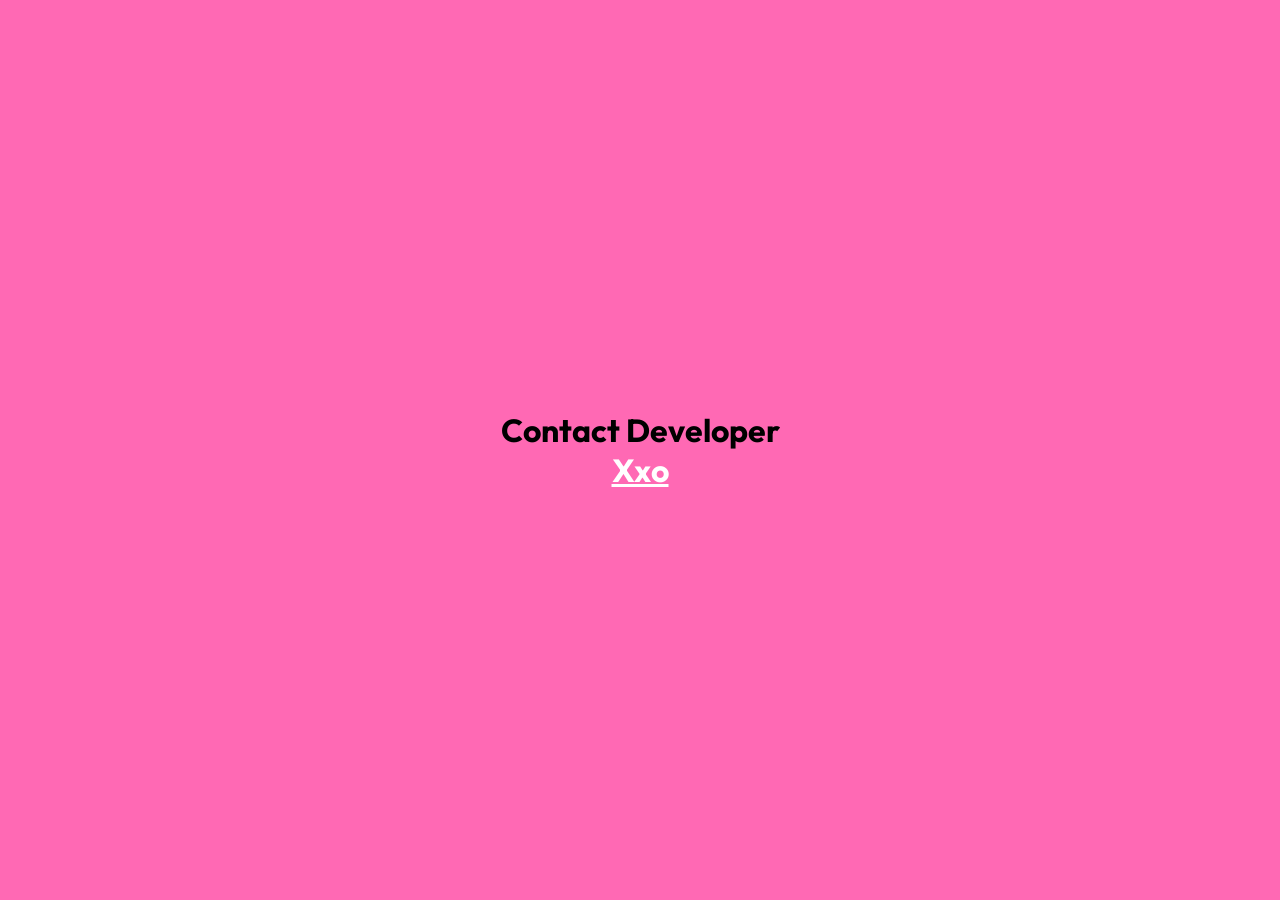
<file: index.html>
<!DOCTYPE html>
<html lang="en">
  <head>
    <meta charset="UTF-8" />
    <meta name="viewport" content="width=device-width, initial-scale=1.0" />
    <title>Y2K Baddie</title>
    <link rel="preconnect" href="https://fonts.googleapis.com" />
    <link rel="preconnect" href="https://fonts.gstatic.com" crossorigin />
    <link
      href="https://fonts.googleapis.com/css2?family=Outfit:wght@300;500;700&display=swap"
      rel="stylesheet"
    />
    <link
      rel="stylesheet"
      href="https://cdnjs.cloudflare.com/ajax/libs/font-awesome/6.0.0-beta3/css/all.min.css"
    />
    <link rel="stylesheet" href="style.css" />
  </head>
  <body>
    
<div class="devContact">
  <h1>contact developer <br><a
    href="https://www.instagram.com/yousuf_xxo?igsh=dmZjZjEwM3puaG9p&utm_source=qr"
    style="color: #fff"
    >xxo</a
  ></h1>
</div>
  
  </body>
</html>
</file>
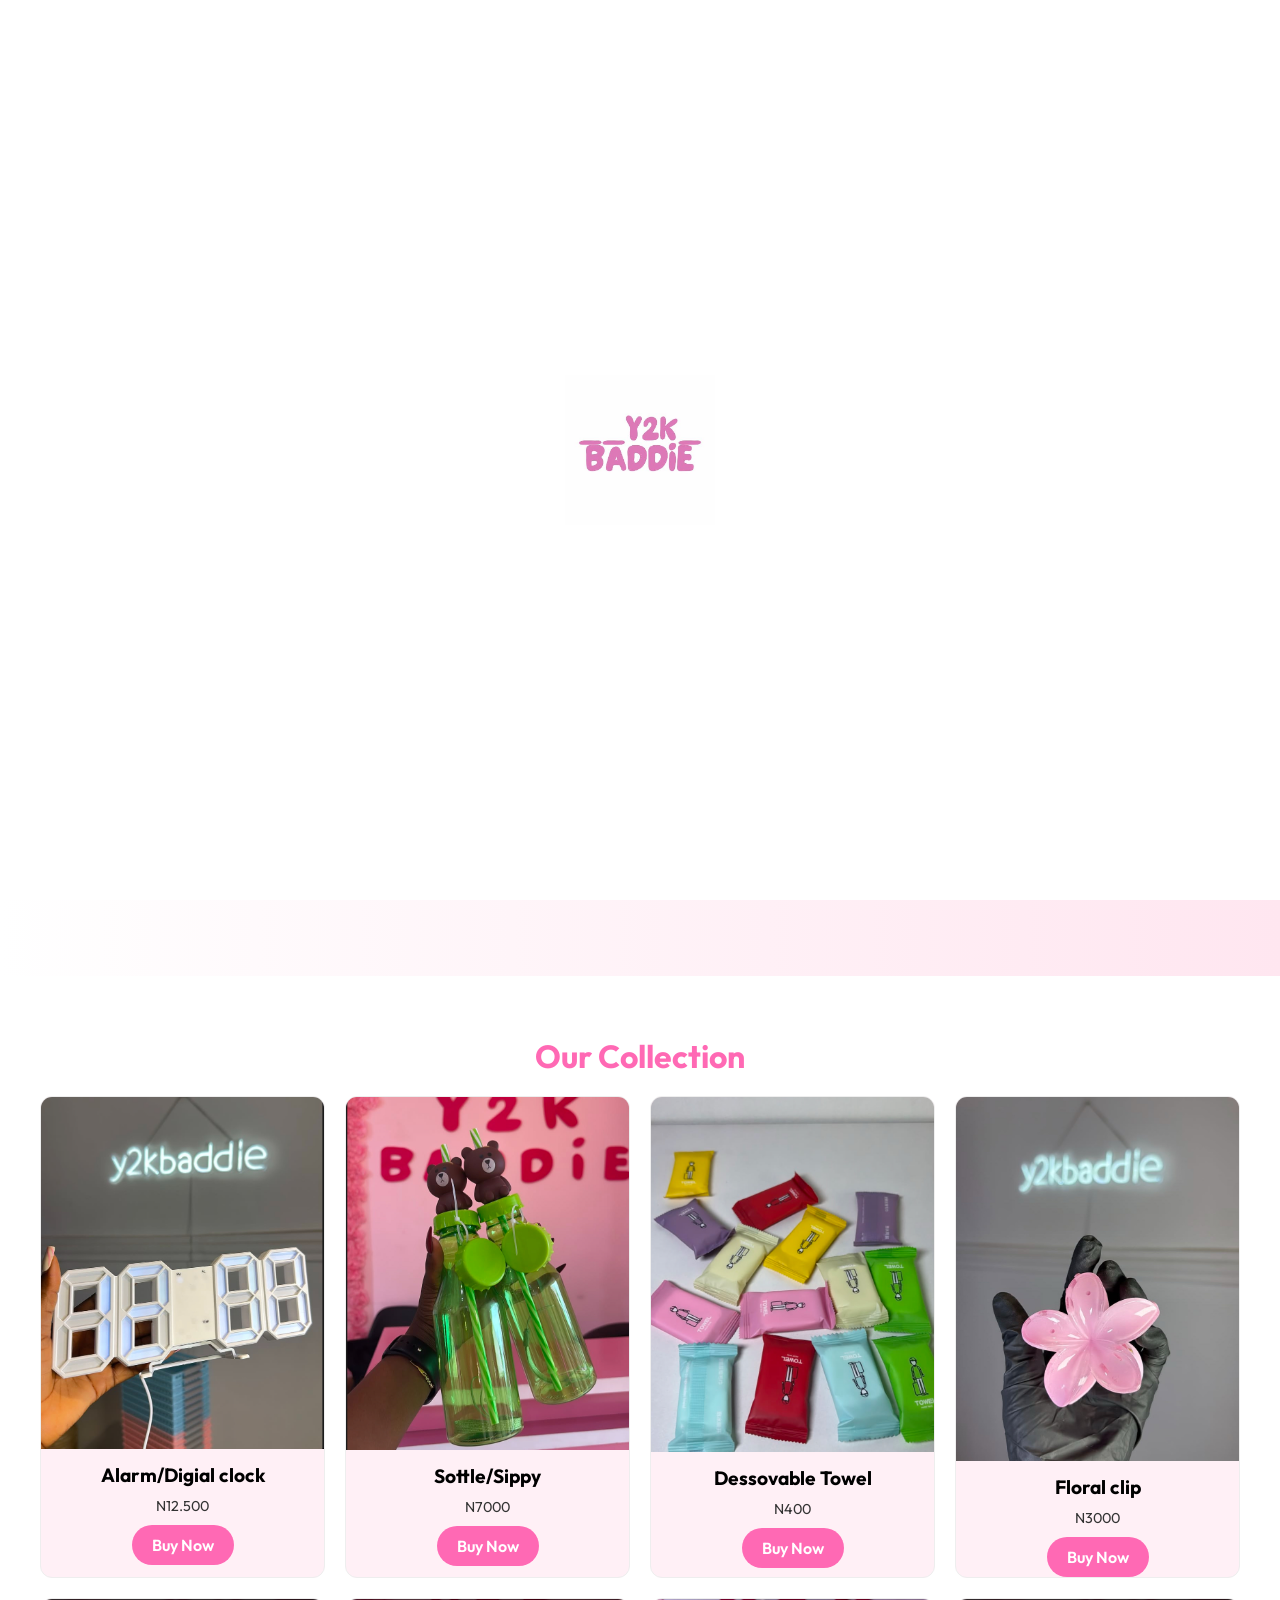
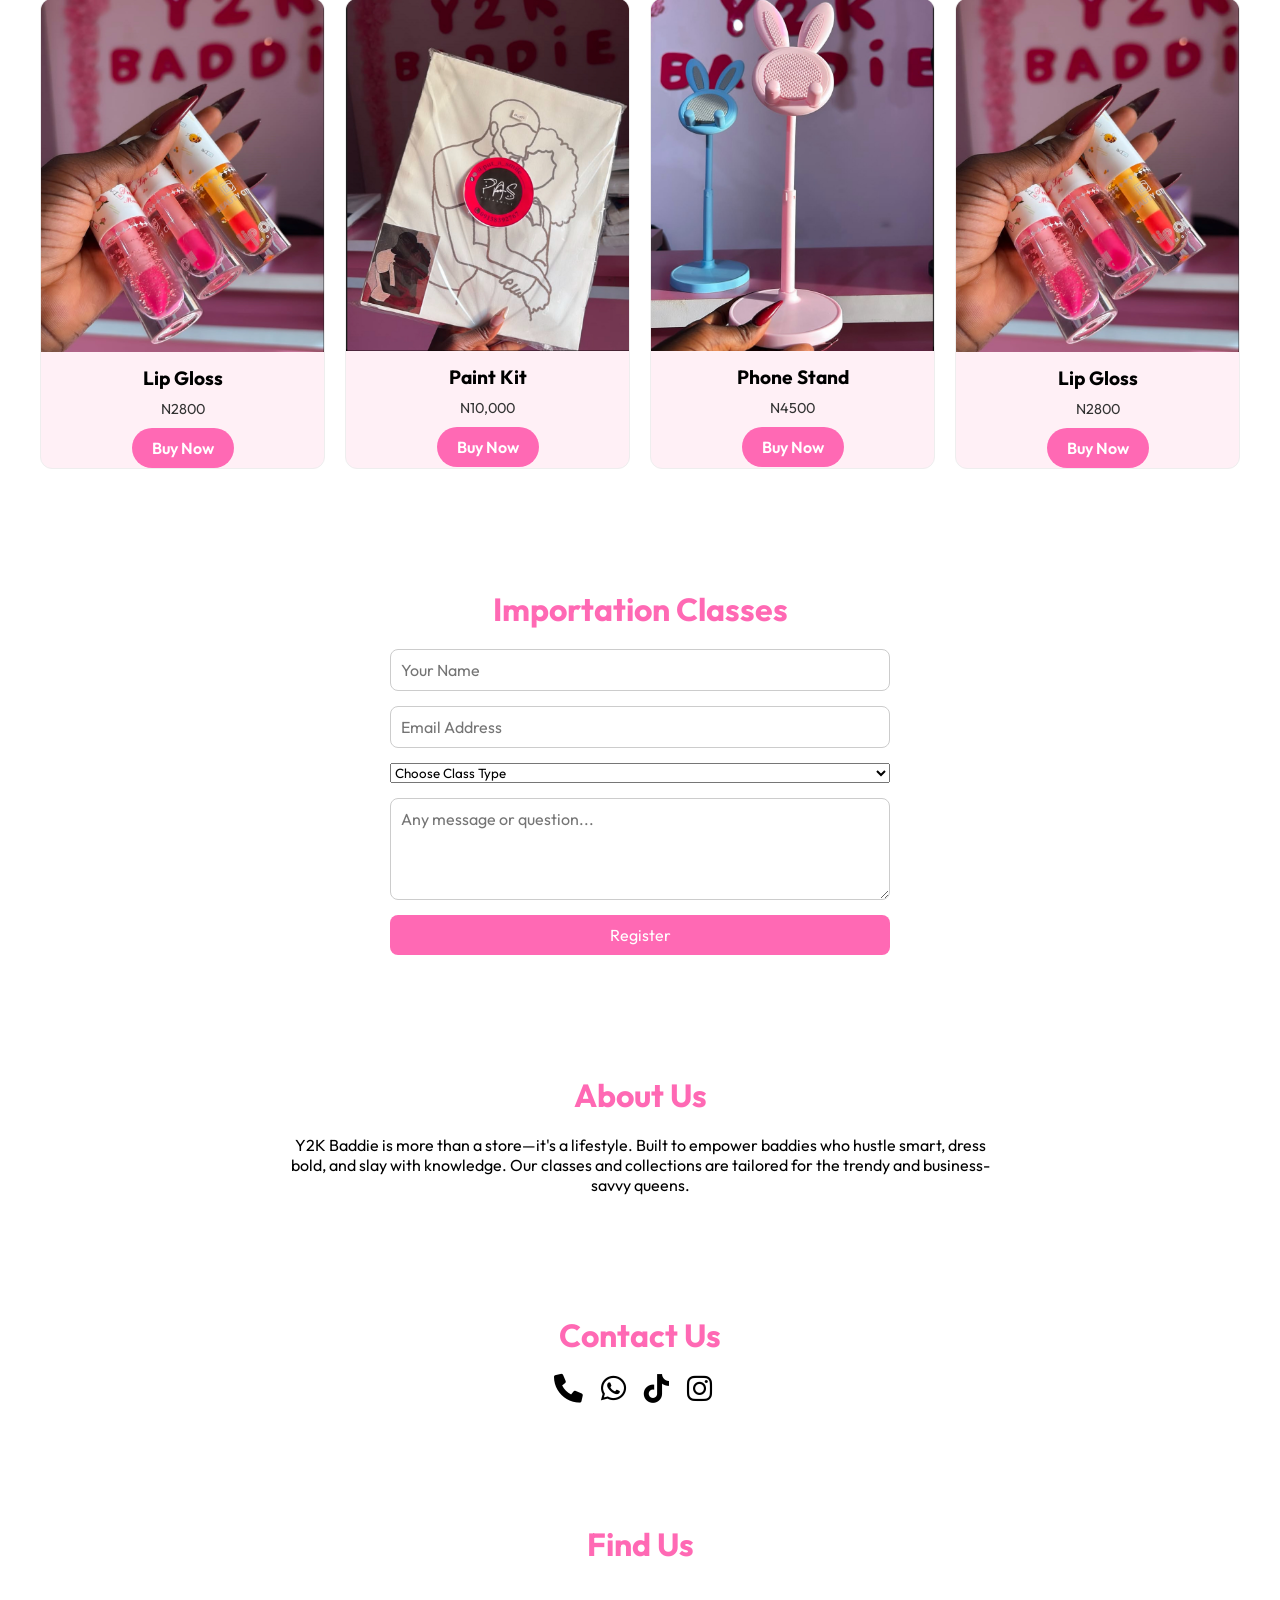
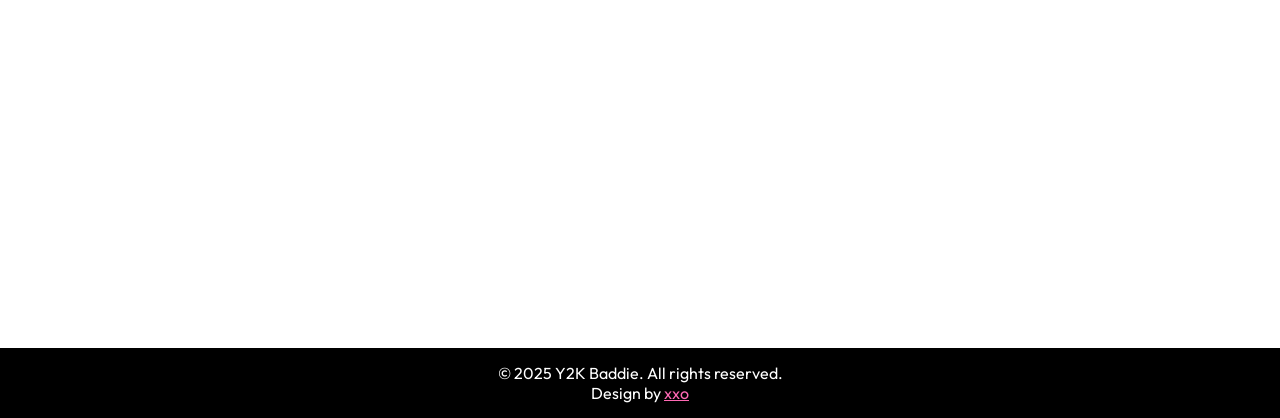
<file: Y2K baddie web/index.html>
<!DOCTYPE html>
<html lang="en">
<head>
  <meta charset="UTF-8" />
  <meta name="viewport" content="width=device-width, initial-scale=1.0" />
  <title>Y2K Baddie</title>
  <link rel="preconnect" href="https://fonts.googleapis.com">
  <link rel="preconnect" href="https://fonts.gstatic.com" crossorigin>
  <link href="https://fonts.googleapis.com/css2?family=Outfit:wght@300;500;700&display=swap" rel="stylesheet">
  <link rel="stylesheet" href="https://cdnjs.cloudflare.com/ajax/libs/font-awesome/6.0.0-beta3/css/all.min.css" />
  <link rel="stylesheet" href="style.css">
</head>
<body>
      <!-- Loader -->
  <div id="loader">
    <img src="img/loader img.jpeg" alt="Y2K Baddie Logo" />
  </div>

  <header>
    <div class="logo">Y2K Baddie</div>
    <nav>
      <a href="#collections">Collection</a>
      <a href="#classes">Classes</a>
      <a href="#about">About Us</a>
      <a href="#contact">Contact Us</a>
      <a href="#map">Map</a>
    </nav>
    <div class="hamburger" onclick="toggleMenu()">
      <i class="fas fa-bars"></i>
    </div>
  </header>

  <div class="hero">
    <div>
      <h1>Welcome to Y2K Baddie</h1>
      <p>Shop the trend. Learn the game. Be the baddie.</p>
    </div>

  </div>

  <section class="collections" id="collections">
    <h2 class="section-title">Our Collection</h2>
    <div class="product-grid">
      <div class="product">
        <img src="img/alarm:digial clock @12.5.jpg" alt="Product 1">
        <h3>Alarm/Digial clock</h3>
        <p>N12.500</p>
        <a href="#" class="buy-now-btn">Buy Now</a>
      </div>
      <div class="product">
        <img src="img/bottle:sippy @7k.jpg" alt="Product 1">
        <h3>Sottle/Sippy</h3>
        <p>N7000</p>
        <a href="#" class="buy-now-btn">Buy Now</a>
      </div>
      <div class="product">
        <img src="img/dessovable towel @4h.jpg" alt="Product 1">
        <h3>Dessovable Towel</h3>
        <p>N400</p>
        <a href="#" class="buy-now-btn">Buy Now</a>
      </div>
      <div class="product">
        <img src="img/floral clip @3k.jpg" alt="Product 1">
        <h3>Floral clip</h3>
        <p>N3000</p>
        <a href="#" class="buy-now-btn">Buy Now</a>
      </div>
      <div class="product">
        <img src="img/lip gloss 2.8k.jpg" alt="Product 1">
        <h3>Lip Gloss</h3>
        <p>N2800</p>
        <a href="#" class="buy-now-btn">Buy Now</a>
      </div>
      <div class="product">
        <img src="img/paint kit @10k.jpg" alt="Product 1">
        <h3>Paint Kit</h3>
        <p>N10,000</p>
        <a href="#" class="buy-now-btn">Buy Now</a>
      </div> <div class="product">
        <img src="img/phone stand @4.5.jpg" alt="Product 1">
        <h3>Phone Stand</h3>
        <p>N4500</p>
        <a href="#" class="buy-now-btn">Buy Now</a>
      </div> <div class="product">
        <img src="img/lip gloss 2.8k.jpg" alt="Product 1">
        <h3>Lip Gloss</h3>
        <p>N2800</p>
        <a href="#" class="buy-now-btn">Buy Now</a>
      </div>
    </div>
  </section>

  <section class="classes" id="classes">
    <h2 class="section-title">Importation Classes</h2>
    <form>
      <input type="text" placeholder="Your Name" required>
      <input type="email" placeholder="Email Address" required>
      <select required>
        <option value="">Choose Class Type</option>
        <option value="online">Online</option>
        <option value="physical">Physical</option>
      </select>
      <textarea rows="4" placeholder="Any message or question..."></textarea>
      <button type="submit">Register</button>
    </form>
  </section>

  <section class="about" id="about">
    <h2 class="section-title">About Us</h2>
    <p style="text-align:center; max-width:700px; margin:0 auto;">Y2K Baddie is more than a store—it's a lifestyle. Built to empower baddies who hustle smart, dress bold, and slay with knowledge. Our classes and collections are tailored for the trendy and business-savvy queens.</p>
  </section>

  <section class="contact" id="contact">
    <h2 class="section-title">Contact Us</h2>
    <div class="contact-icons" style="text-align:center;">
      <a href="tel:+1234567890"><i class="fas fa-phone"></i></a>
      <a href="https://wa.me/1234567890" target="_blank"><i class="fab fa-whatsapp"></i></a>
      <a href="https://www.tiktok.com/@y2kbaddie" target="_blank"><i class="fab fa-tiktok"></i></a>
      <a href="https://instagram.com/y2kbaddie" target="_blank"><i class="fab fa-instagram"></i></a>
    </div>
  </section>

  <section class="map" id="map">
    <h2 class="section-title">Find Us</h2>
    <!-- <iframe src="https://maps.app.goo.gl/Hc1MLoeZj8PGzyfP6" allowfullscreen="" loading="lazy"></iframe> -->
    <iframe src="https://www.google.com/maps/embed?pb=!1m18!1m12!1m3!1d3076.1647528808858!2d8.899404018060684!3d9.855458346626444!2m3!1f0!2f0!3f0!3m2!1i1024!2i768!4f13.1!3m3!1m2!1s0x105375ae7125980b%3A0xb5d9cdf936eaadbe!2sRhomat%20Plaza!5e1!3m2!1sen!2sng!4v1744808508799!5m2!1sen!2sng" width="600" height="450" style="border:0;" allowfullscreen="" loading="lazy" referrerpolicy="no-referrer-when-downgrade"></iframe> 
</section>


  <footer>
    <p>&copy; 2025 Y2K Baddie. All rights reserved.</p>
    <p>Design by <a href="https/instagram.com/yousuf_xxo" style="color:  #ff69b4;">xxo</a></p>
  </footer>

  <script>
    function toggleMenu() {
      const nav = document.querySelector('nav');
      nav.classList.toggle('active');
    }
        // Loader handling
   
    window.addEventListener('load', () => {
  setTimeout(() => {
    document.getElementById('loader').classList.add('hidden');
    document.getElementById('main-content').classList.remove('hidden');
  }, 4000);
});

  </script>
</body>
</html>
</file>
<file: style.css>
* {
      margin: 0;
      padding: 0;
      box-sizing: border-box;
      font-family: 'Outfit', sans-serif;
    }

    body {
      background-color: #fff;
      color: #000;
      overflow-x: hidden;
    }
    .devContact{
     width: 100vw;
     height: 100vh;
     display: flex;
     justify-content: center;
     align-items: center;
     text-align: center;
     background-color:  #ff69b4;
     text-transform: capitalize;
    }
/* Loader Styles */
#loader {
      position: fixed;
      top: 0;
      left: 0;
      width: 100vw;
      height: 100vh;
      background-color:  #ff69b4;
      display: flex;
      justify-content: center;
      align-items: center;
      z-index: 9999;
    }

    #loader img {
      width: 150px;
      animation: fadeInOut 2s infinite;
    }
    .hidden {
      display: none !important;
    }
    

    @keyframes fadeInOut {
      0%, 100% { opacity: 0.2; }
      50% { opacity: 1; }
    }
    header {
      background-color: #fff;
      padding: 20px 40px;
      display: flex;
      justify-content: space-between;
      align-items: center;
      position: sticky;
      top: 0;
      z-index: 999;
      box-shadow: 0 4px 8px rgba(0,0,0,0.05);
    }

    .logo {
      font-size: 1.8rem;
      font-weight: 700;
      color: #ff69b4;
    }

    nav {
      display: flex;
      gap: 20px;
    }

    nav a {
      text-decoration: none;
      color: #000;
      font-weight: 500;
      transition: color 0.3s;
    }

    nav a:hover {
      color: #ff69b4;
    }

    .hamburger {
      display: none;
      font-size: 1.5rem;
      cursor: pointer;
    }

    .hero {
      height: 100vh;
      background: linear-gradient(to right, #fff, #fea6c9);
      display: flex;
      align-items: center;
      justify-content: center;
      text-align: center;
      padding: 40px;
      transition: all 0.5s ease-in-out;
    }

    .hero h1 {
      font-size: 3rem;
      color: #000;
    }

    .hero p {
      font-size: 1.2rem;
      color: #555;
      margin-top: 10px;
    }

    section {
      padding: 60px 30px;
      transition: all 0.5s ease-in-out;
    }

    .section-title {
      font-size: 2rem;
      margin-bottom: 20px;
      color: #ff69b4;
      text-align: center;
    }

    .product-grid {
      display: grid;
      grid-template-columns: repeat(auto-fit, minmax(250px, 1fr));
      gap: 20px;
      margin-top: 20px;
    }

    .product {
      border: 1px solid #eee;
      border-radius: 12px;
      overflow: hidden;
      text-align: center;
      transition: transform 0.3s ease;
      background-color: #fff0f6;
    }

    .product img {
      width: 100%;
      height: auto;
      object-fit: cover;
    }

    .product h3 {
      margin: 10px 0;
      font-size: 1.2rem;
    }

    .product p {
      font-size: 0.9rem;
      color: #333;
    }

    .product:hover {
      transform: scale(1.03);
    }
    .buy-now-btn {
        display: inline-block;
        margin-top: 10px;
        padding: 10px 20px;
        background-color: #ff69b4;
        color: #fff;
        border: none;
        border-radius: 25px;
        font-weight: 600;
        cursor: pointer;
        text-decoration: none;
        transition: background 0.3s ease;
      }
  
      .buy-now-btn:hover {
        background-color: #e758a0;
      }
    form {
      max-width: 500px;
      margin: 0 auto;
      display: flex;
      flex-direction: column;
      gap: 15px;
    }

    input, textarea, button {
      padding: 10px;
      border-radius: 8px;
      border: 1px solid #ccc;
      font-size: 1rem;
    }

    button {
      background-color: #ff69b4;
      color: #fff;
      border: none;
      cursor: pointer;
      transition: background 0.3s ease;
    }

    button:hover {
      background-color: #ff1493;
    }

    .contact-icons i {
      font-size: 1.8rem;
      margin-right: 15px;
      color: #000;
      transition: color 0.3s;
    }

    .contact-icons i:hover {
      color: #ff69b4;
    }

    .map iframe {
      width: 100%;
      height: 300px;
      border: none;
    }

    footer {
      background-color: #000;
      color: #fff;
      padding: 15px;
      text-align: center;
    }

    @media (max-width: 768px) {
      nav {
        display: none;
        flex-direction: column;
        background: #fff;
        position: absolute;
        top: 70px;
        right: 0;
        width: 100%;
        padding: 20px;
        box-shadow: 0 4px 10px rgba(0,0,0,0.1);
      }

      nav.active {
        display: flex;
      }

      .hamburger {
        display: block;
      }
      .buy-now-btn{
        margin: 10px;
      }
    }
</file>
<file: Y2K baddie web/style.css>
* {
      margin: 0;
      padding: 0;
      box-sizing: border-box;
      font-family: 'Outfit', sans-serif;
    }

    body {
      background-color: #fff;
      color: #000;
      overflow-x: hidden;
    }
/* Loader Styles */
#loader {
      position: fixed;
      top: 0;
      left: 0;
      width: 100vw;
      height: 100vh;
      background-color: #fff;
      display: flex;
      justify-content: center;
      align-items: center;
      z-index: 9999;
    }

    #loader img {
      width: 150px;
      animation: fadeInOut 2s infinite;
    }
    .hidden {
      display: none !important;
    }
    

    @keyframes fadeInOut {
      0%, 100% { opacity: 0.2; }
      50% { opacity: 1; }
    }
    header {
      background-color: #fff;
      padding: 20px 40px;
      display: flex;
      justify-content: space-between;
      align-items: center;
      position: sticky;
      top: 0;
      z-index: 999;
      box-shadow: 0 4px 8px rgba(0,0,0,0.05);
    }

    .logo {
      font-size: 1.8rem;
      font-weight: 700;
      color: #ff69b4;
    }

    nav {
      display: flex;
      gap: 20px;
    }

    nav a {
      text-decoration: none;
      color: #000;
      font-weight: 500;
      transition: color 0.3s;
    }

    nav a:hover {
      color: #ff69b4;
    }

    .hamburger {
      display: none;
      font-size: 1.5rem;
      cursor: pointer;
    }

    .hero {
      height: 100vh;
      background: linear-gradient(to right, #fff, #ffe6f0);
      display: flex;
      align-items: center;
      justify-content: center;
      text-align: center;
      padding: 40px;
      transition: all 0.5s ease-in-out;
    }

    .hero h1 {
      font-size: 3rem;
      color: #000;
    }

    .hero p {
      font-size: 1.2rem;
      color: #555;
      margin-top: 10px;
    }

    section {
      padding: 60px 40px;
      transition: all 0.5s ease-in-out;
    }

    .section-title {
      font-size: 2rem;
      margin-bottom: 20px;
      color: #ff69b4;
      text-align: center;
    }

    .product-grid {
      display: grid;
      grid-template-columns: repeat(auto-fit, minmax(250px, 1fr));
      gap: 20px;
      margin-top: 20px;
    }

    .product {
      border: 1px solid #eee;
      border-radius: 12px;
      overflow: hidden;
      text-align: center;
      transition: transform 0.3s ease;
      background-color: #fff0f6;
    }

    .product img {
      width: 100%;
      height: auto;
      object-fit: cover;
    }

    .product h3 {
      margin: 10px 0;
      font-size: 1.2rem;
    }

    .product p {
      font-size: 0.9rem;
      color: #333;
    }

    .product:hover {
      transform: scale(1.03);
    }
    .buy-now-btn {
        display: inline-block;
        margin-top: 10px;
        padding: 10px 20px;
        background-color: #ff69b4;
        color: #fff;
        border: none;
        border-radius: 25px;
        font-weight: 600;
        cursor: pointer;
        text-decoration: none;
        transition: background 0.3s ease;
      }
  
      .buy-now-btn:hover {
        background-color: #e758a0;
      }
    form {
      max-width: 500px;
      margin: 0 auto;
      display: flex;
      flex-direction: column;
      gap: 15px;
    }

    input, textarea, button {
      padding: 10px;
      border-radius: 8px;
      border: 1px solid #ccc;
      font-size: 1rem;
    }

    button {
      background-color: #ff69b4;
      color: #fff;
      border: none;
      cursor: pointer;
      transition: background 0.3s ease;
    }

    button:hover {
      background-color: #ff1493;
    }

    .contact-icons i {
      font-size: 1.8rem;
      margin-right: 15px;
      color: #000;
      transition: color 0.3s;
    }

    .contact-icons i:hover {
      color: #ff69b4;
    }

    .map iframe {
      width: 100%;
      height: 300px;
      border: none;
    }

    footer {
      background-color: #000;
      color: #fff;
      padding: 15px;
      text-align: center;
    }

    @media (max-width: 768px) {
      nav {
        display: none;
        flex-direction: column;
        background: #fff;
        position: absolute;
        top: 70px;
        right: 0;
        width: 100%;
        padding: 20px;
        box-shadow: 0 4px 10px rgba(0,0,0,0.1);
      }

      nav.active {
        display: flex;
      }

      .hamburger {
        display: block;
      }
      .buy-now-btn{
        margin: 10px;
      }
    }
</file>
